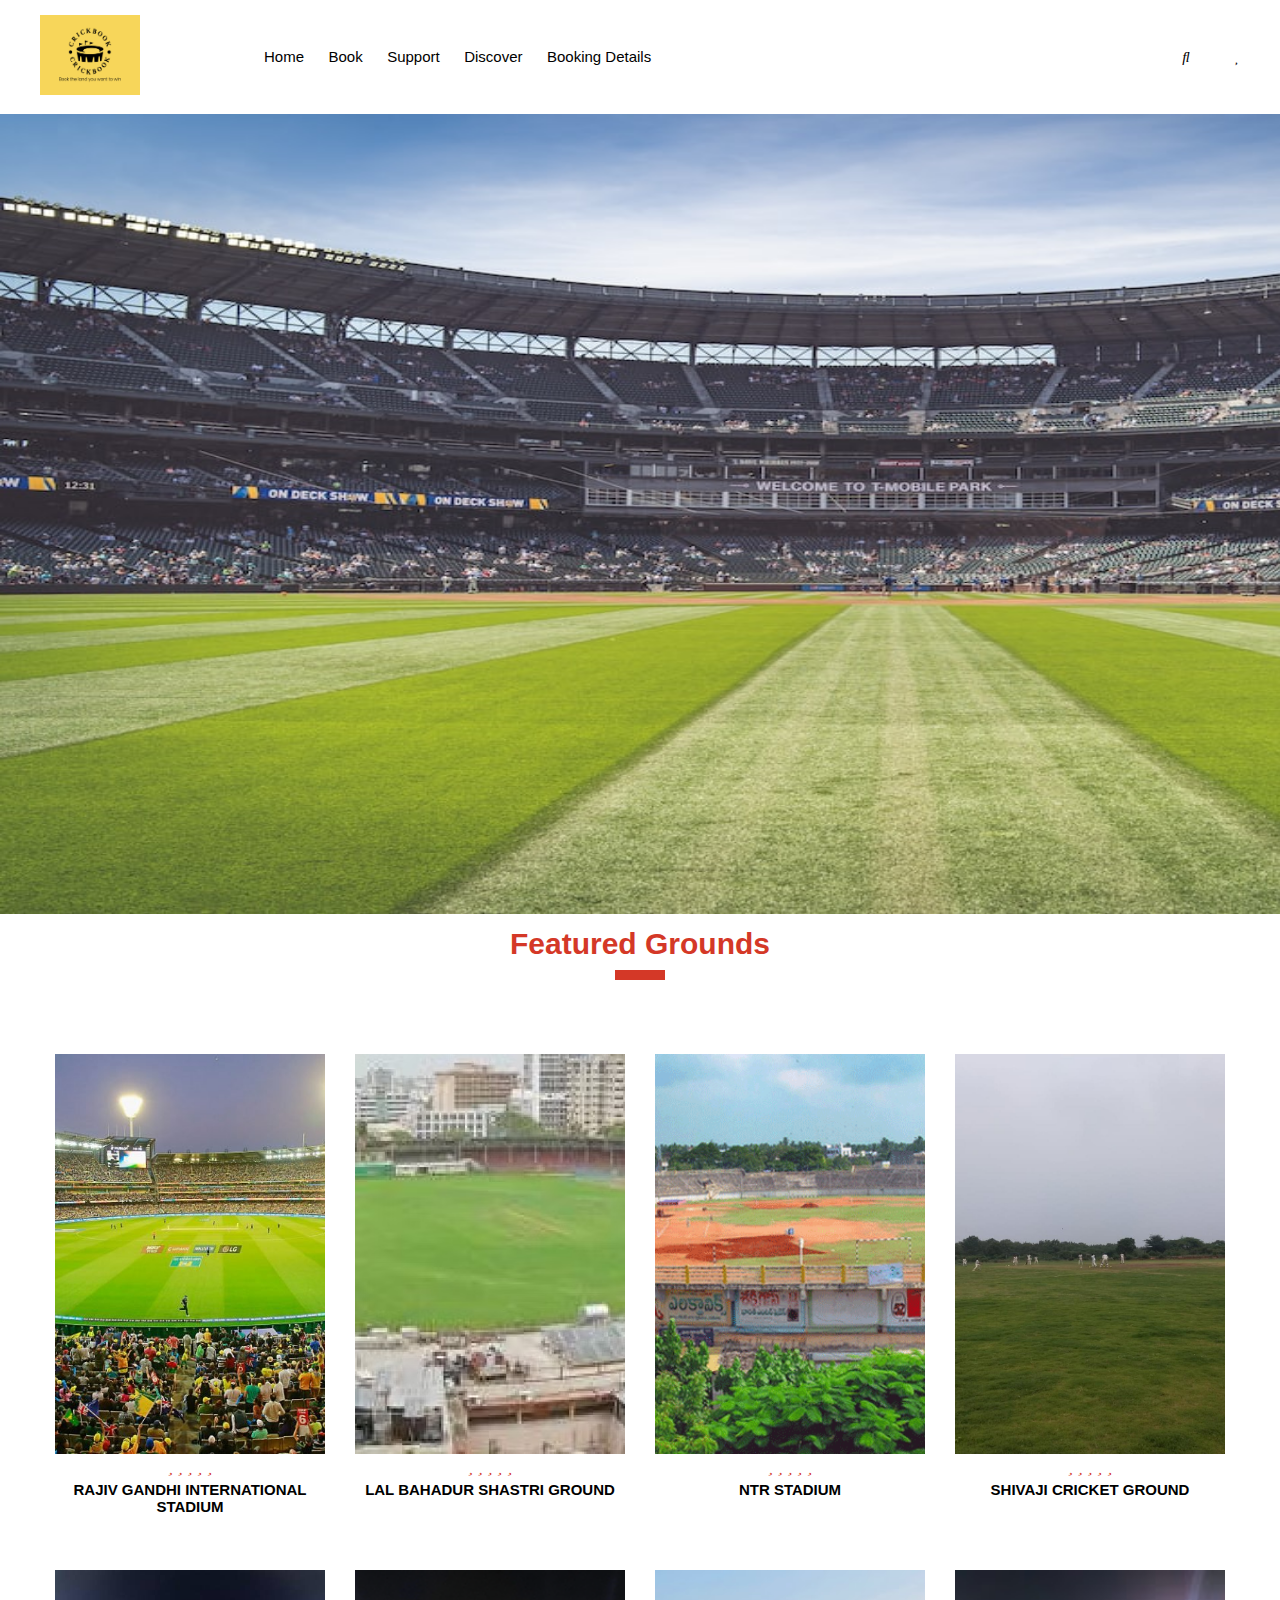
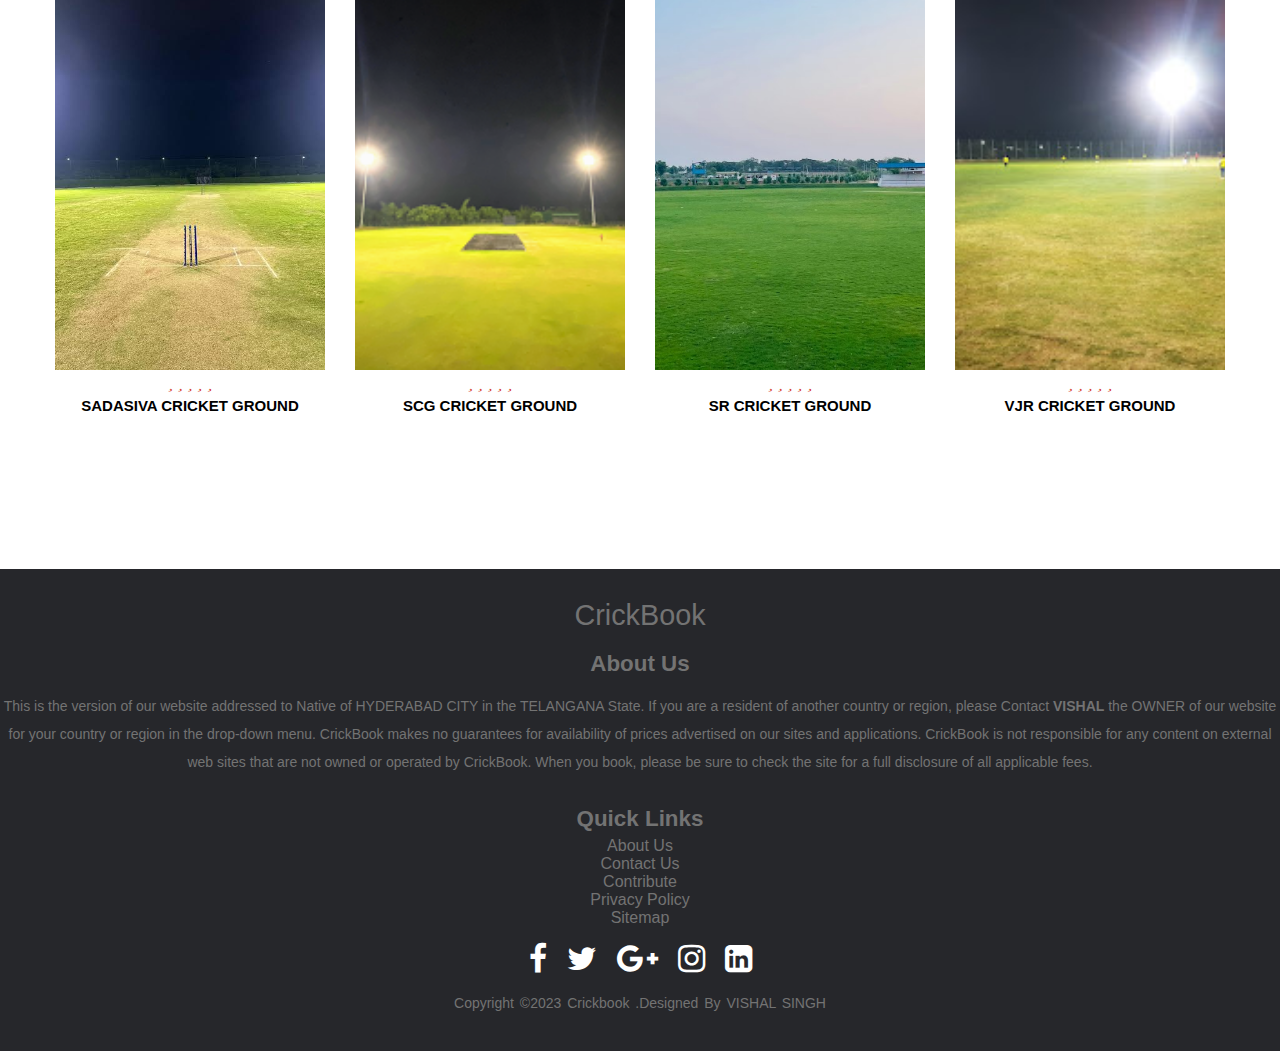
<file: index.html>
<!DOCTYPE html>
<html lang="en">
<head>
    <meta charset="UTF-8">
    <meta http-equiv="X-UA-Compatible" content="IE=edge">
    <meta name="viewport" content="width=device-width, initial-scale=1.0">
    <title>Book Ground</title>
    <link rel="stylesheet" href="Css/indexstyle.css">
    <link rel="stylesheet" href="https://stackpath.bootstrapcdn.com/font-awesome/4.7.0/css/font-awesome.min.css">
</head>
<body>

  








  

  
  
      <header class="header">
          <div class="container">
              <div class="row v-center">
                  <div class="header-item item-left">
                      <div class="logo"><img src="Images/crickbook-logo.png" style="width: 100px;height: 80px;"></div>
                  </div>
                  <div class="header-item item-center">
                      <div class="menu-overlay"></div>
                      <nav class="menu">
                          <div class="mobile-menu-head">
                              <div class="go-back"><i class="fas fa-angle-left"></i></div>
                              <div class="current-menu-title"></div>
                              <div class="mobile-menu-close">&times;</div>
                          </div>
                          <ul class="menu-main">
                              <li><a href="#">Home</a></li>
                              <li>
                                  <a href="./bookingg.html">Book</a>
                              </li>
  

                              <li>
                                  <a href="contact.html">Support</a>
                              </li>
  
                              <li>
                                  <a href="#">Discover</a>
                              </li>
                              <li>
                                <a href="./memlogin.html">Booking Details</a>
                            </li>
                      
                          </ul>
                      </nav>
                  </div>
                  <div class="header-item item-right">
                      <a href="#"><i class="fas fa-search"></i></a>
                      <a href="#"><i class="fas fa-shopping-cart"></i></a>
                      <a href="#"><i class="fas fa-heart"></i></a>
  
                      <div class="mobile-menu-trigger">
                          <span></span>
                      </div>
                  </div>
              </div>
          </div>
      </header>
  
      <section class="banner-section">
        <img src="Images/ground1.jpeg" alt=""  style="width: 1800px;height: 800px;">
        <!-- <h1><B>BOOK YOUR WINNING GROUND</B></h1> -->
      </section>
  
  
  <section class="product-list">
      <div class="container">
          <h2 class="product-title">Featured Grounds</h2>
          <div class="row">
              <!--STRT ITEM-->
              <div class="item">
                  <div class="product">
                      <div class="product-thumb">
                          <img src="Images/RGIS.jpg" class="pro-thumb-img">
  
                          <div class="product-styles">
                              <span class="active-style" data-image="" style="background-color: tomato;"></span>
  
                              <span class="" data-image="" style="background-color: royalblue;"></span>
  
                              <span class="" data-image="" style="background-color: seagreen;"></span>
  
                          </div>
  
                          <div class="product-button">
                              <a href="./bookingg.html" title="Book">
                                  <i class="fas fa-eye"></i> 
                              </a>
  
                              
                          </div>
  
                      </div>
  
                      <div class="product-info">
                          <div class="rating">
                              <i class="fas fa-star"></i>
                              <i class="fas fa-star"></i>
                              <i class="fas fa-star"></i>
                              <i class="fas fa-star"></i>
                              <i class="far fa-star"></i>
                          </div>
                          <h3 class="product-name"><b>Rajiv Gandhi International Stadium</b></h3>
                      </div>
                  </div>
              </div>
              <!--END ITEM-->
  
                <!--STRT ITEM-->
                <div class="item">
                  <div class="product">
                      <div class="product-thumb">
                          <img  src="./Images/lbsg.avif"  class="pro-thumb-img">
  
                          <div class="product-styles">
                              <span class="active-style" data-image="" style="background-color: tomato;"></span>
  
                              <span class="" data-image="" style="background-color: royalblue;"></span>
  
                              <span class="" data-image="" style="background-color: seagreen;"></span>
  
                          </div>
  
                          <div class="product-button">
                              <a href="./bookingg.html" title="Book">
                                  <i class="fas fa-eye"></i>
                              </a>
  
                          </div>
  
                      </div>
  
                      <div class="product-info">
                          <div class="rating">
                              <i class="fas fa-star"></i>
                              <i class="fas fa-star"></i>
                              <i class="fas fa-star"></i>
                              <i class="fas fa-star"></i>
                              <i class="far fa-star"></i>
                          </div>
                          <h3 class="product-name"><b>Lal Bahadur Shastri Ground</b></h3>
                       
  
                      </div>
                  </div>
              </div>
              <!--END ITEM-->
  
               <!--STRT ITEM-->
               <div class="item">
                  <div class="product">
                      <div class="product-thumb">
                          <img src="Images/ntr-stadium.gif" class="pro-thumb-img">
  
                          <div class="product-styles">
                              <span class="active-style" data-image="" style="background-color: tomato;"></span>
  
                              <span class="" data-image="" style="background-color: royalblue;"></span>
  
                              <span class="" data-image="" style="background-color: seagreen;"></span>
  
                          </div>
  
                          <div class="product-button">
                              <a href="./bookingg.html" title="Book">
                                  <i class="fas fa-eye"></i>
                              </a>
  
                 
                          </div>
  
                      </div>
  
                      <div class="product-info">
                          <div class="rating">
                              <i class="fas fa-star"></i>
                              <i class="fas fa-star"></i>
                              <i class="fas fa-star"></i>
                              <i class="fas fa-star"></i>
                              <i class="far fa-star"></i>
                          </div>
                          <h3 class="product-name"><b>NTR Stadium</b></h3>
               
                          </div>
  
                      </div>
                  </div>
                
              <!--END ITEM-->
  
               <!--STRT ITEM-->
               <div class="item">
                  <div class="product">
                      <div class="product-thumb">
                          <img src="Images/shivajiGround.jpeg" class="pro-thumb-img">
  
                          <div class="product-styles">
                              <span class="active-style" data-image="" style="background-color: tomato;"></span>
  
                              <span class="" data-image="" style="background-color: royalblue;"></span>
  
                              <span class="" data-image="" style="background-color: seagreen;"></span>
  
                          </div>
  
                          <div class="product-button">
                              <a href="./bookingg.html" title="Book">
                                  <i class="fas fa-eye"></i>
                              </a>
  
                      
                          </div>
  
                      </div>
  
                      <div class="product-info">
                          <div class="rating">
                              <i class="fas fa-star"></i>
                              <i class="fas fa-star"></i>
                              <i class="fas fa-star"></i>
                              <i class="fas fa-star"></i>
                              <i class="far fa-star"></i>
                          </div>
                          <h3 class="product-name"><b>Shivaji Cricket Ground</b></h3>
                         
  
                      </div>
                  </div>
              </div>
              <!--END ITEM-->
              <!--Start-->
              <div class="item">
                <div class="product">
                    <div class="product-thumb">
                        <img src="Images/Sadasiva.jpg" class="pro-thumb-img">

                        <div class="product-styles">
                            <span class="active-style" data-image="" style="background-color: tomato;"></span>

                            <span class="" data-image="" style="background-color: royalblue;"></span>

                            <span class="" data-image="" style="background-color: seagreen;"></span>

                        </div>

                        <div class="product-button">
                            <a href="./bookingg.html" title="Book">
                                <i class="fas fa-eye"></i>
                            </a>

                    
                        </div>

                    </div>

                    <div class="product-info">
                        <div class="rating">
                            <i class="fas fa-star"></i>
                            <i class="fas fa-star"></i>
                            <i class="fas fa-star"></i>
                            <i class="fas fa-star"></i>
                            <i class="far fa-star"></i>
                        </div>
                        <h3 class="product-name"><b>SADASIVA Cricket Ground</b></h3>
                       

                    </div>
                </div>
            </div><!--END-->



              <!--Start-->
              <div class="item">
                <div class="product">
                    <div class="product-thumb">
                        <img src="Images/SCG.png" class="pro-thumb-img">

                        <div class="product-styles">
                            <span class="active-style" data-image="" style="background-color: tomato;"></span>

                            <span class="" data-image="" style="background-color: royalblue;"></span>

                            <span class="" data-image="" style="background-color: seagreen;"></span>

                        </div>

                        <div class="product-button">
                            <a href="./bookingg.html" title="Book">
                                <i class="fas fa-eye"></i>
                            </a>

                    
                        </div>

                    </div>

                    <div class="product-info">
                        <div class="rating">
                            <i class="fas fa-star"></i>
                            <i class="fas fa-star"></i>
                            <i class="fas fa-star"></i>
                            <i class="fas fa-star"></i>
                            <i class="far fa-star"></i>
                        </div>
                        <h3 class="product-name"><b>SCG Cricket Ground</b></h3>
                       

                    </div>
                </div>
            </div><!--END-->

              <!--Start-->
              <div class="item">
                <div class="product">
                    <div class="product-thumb">
                        <img src="Images/SR CG.jpg" class="pro-thumb-img">

                        <div class="product-styles">
                            <span class="active-style" data-image="" style="background-color: tomato;"></span>

                            <span class="" data-image="" style="background-color: royalblue;"></span>

                            <span class="" data-image="" style="background-color: seagreen;"></span>

                        </div>

                        <div class="product-button">
                            <a href="./bookingg.html" title="Book">
                                <i class="fas fa-eye"></i>
                            </a>

                    
                        </div>

                    </div>

                    <div class="product-info">
                        <div class="rating">
                            <i class="fas fa-star"></i>
                            <i class="fas fa-star"></i>
                            <i class="fas fa-star"></i>
                            <i class="fas fa-star"></i>
                            <i class="far fa-star"></i>
                        </div>
                        <h3 class="product-name"><b>SR Cricket Ground</b></h3>
                       

                    </div>
                </div>
            </div><!--END-->


              <!--Start-->
              <div class="item">
                <div class="product">
                    <div class="product-thumb">
                        <img src="Images/VJR.jpg" class="pro-thumb-img">

                        <div class="product-styles">
                            <span class="active-style" data-image="" style="background-color: tomato;"></span>

                            <span class="" data-image="" style="background-color: royalblue;"></span>

                            <span class="" data-image="" style="background-color: seagreen;"></span>

                        </div>

                        <div class="product-button">
                            <a href="./bookingg.html" title="Book">
                                <i class="fas fa-eye"></i>
                            </a>

                    
                        </div>

                    </div>

                    <div class="product-info">
                        <div class="rating">
                            <i class="fas fa-star"></i>
                            <i class="fas fa-star"></i>
                            <i class="fas fa-star"></i>
                            <i class="fas fa-star"></i>
                            <i class="far fa-star"></i>
                        </div>
                        <h3 class="product-name"><b>VJR Cricket Ground</b></h3>
                       

                    </div>
                </div>
            </div><!--END-->






            </div>
          </div>
      </div>
  </section>
  
  
  <script>
  
      const menu = document.querySelector(".menu");
      const menuMain = menu.querySelector(".menu-main");
      const menuTrigger = document.querySelector(".mobile-menu-trigger");
      const goBack = menu.querySelector(".go-back");
      const closeMenu = menu.querySelector(".mobile-menu-close");
  
  
  
      let subMenu;
      menuMain.addEventListener("click", (e)=> {
          if(e.target.closest(".menu-item-has-children")){
              const hasChildren = e.target.closest(".menu-item-has-children");
              showSubMenu(hasChildren)
          }
      });
  
  
  goBack.addEventListener("click", ()=>{
      hideSubMenu();
  })
  
  menuTrigger.addEventListener("click", ()=>{
      toggleMenu();
  })
  
  closeMenu.addEventListener("click", ()=> {
      toggleMenu();
  })
  
  document.querySelector(".menu-overlay").addEventListener("click", () =>{
      toggleMenu();
  })
  
      function toggleMenu(){
          menu.classList.toggle("active");
          document.querySelector(".menu-overlay").classList.toggle("active");
      }
  
      function showSubMenu (hasChildren){
          subMenu = hasChildren.querySelector(".sub-menu");
          subMenu.classList.add("active");
          subMenu.style.animation ="slideLeft 0.5s ease forwards";
          const menuTitle = hasChildren.querySelector("i").parentNode.childNodes[0].textContent;
          menu.querySelector(".current-menu-title").innerHTML = menuTitle;
          menu.querySelector(".mobile-menu-head").classList.add("active");
      }
  
      function hideSubMenu(){
          subMenu.style.animation= "slideRight 0.5s ease forwards";
          setTimeout(()=>{
              subMenu.classList.remove("active");
          },300);
          menu.querySelector(".current-menu-title").innerHTML = "";
          menu.querySelector(".mobile-menu-head").classList.remove("active");
      }
      
      window.onresize = function(){
          if(this.innerwidth > 991){
              if(menu.classList.containes("active")){
                  toggleMenu();
              }
          }
      }
  
  
  </script>
  
<!-- SITE FOOTER -->
  <footer class="site-footer">
    <div class="footer-content">
        <h3>CrickBook</h3>
        <h6>About Us</h6>
        <p>This is the version of our website addressed to Native of HYDERABAD CITY in the TELANGANA State. If you are a resident of another country or region, please Contact <b>VISHAL</b> the OWNER of our website for your country or region in the drop-down menu.

            CrickBook  makes no guarantees for availability of prices advertised on our sites and applications. CrickBook  is not responsible for any content on external web sites that are not owned or operated by CrickBook.
            
             When you book, please be sure to check the site for a full disclosure of all applicable fees.</p>
             <h6>Quick Links</h6>
             <ul class="footer-links">
                <li><a href="#">About Us</a></li>
                <li><a href="contact.html">Contact Us</a></li>
                <li><a href="#">Contribute</a></li>
                <li><a href="#">Privacy Policy</a></li>
                <li><a href="#">Sitemap</a></li> 
            </ul>


            <ul class="socials">
            <li><a href="https://www.facebook.com/vishalsingh.singh.121772?mibextid=ZbWKwL"><i class="fa fa-facebook"></i></a></li>
            <li><a href="https://twitter.com/VishalS35628019?t=WzbHqos2bKddmHudd9kirA&s=09"><i class="fa fa-twitter"></i></a></li>
            <li><a href="mailto:rohanvishal208@gmail.com <rohanvishal208@gmail.com>;"><i class="fa fa-google-plus"></i></a></li>
            <li><a href="https://instagram.com/vishal.singh_rajput24?igshid=ZDdkNTZiNTM="><i class="fa fa-instagram"></i></a></li>
            <li><a href="#"><i class="fa fa-linkedin-square"></i></a></li>

        </ul>

    </div>

    <div class="footer-bottom">
       <p>copyright &copy;2023 crickbook .designed by <span>Vishal Singh</span></p>
    </div>

</footer>






   <!-- Site footer -->
   <!-- <footer class="site-footer">
    <div class="container">
      <div class="row">
        <div class="col-sm-12 col-md-6">
          <h6>About</h6>
          <p class="text-justify">This is the version of our website addressed to Native of HYDERABAD CITY in the tELANGANA State. If you are a resident of another country or region, please Contact <b>VISHAL</b> the OWNER of our website for your country or region in the drop-down menu.

            CrickBook  makes no guarantees for availability of prices advertised on our sites and applications. Listed prices may require a stay of a particular length or have blackout dates, qualifications or other applicable restrictions. CrickBook  is not responsible for any content on external web sites that are not owned or operated by CrickBook. Indicative  prices displayed on our “Explore” pages are estimates extrapolated from historic pricing data.
            
             When you book, please be sure to check the site for a full disclosure of all applicable fees.</p>
        </div> -->

        <!-- <div class="col-xs-6 col-md-3">
          <h6>Categories</h6>
          <ul class="footer-links">
            <li><a href="http://scanfcode.com/category/c-language/">C</a></li>
            <li><a href="http://scanfcode.com/category/front-end-development/">UI Design</a></li>
            <li><a href="http://scanfcode.com/category/back-end-development/">PHP</a></li>
            <li><a href="http://scanfcode.com/category/java-programming-language/">Java</a></li>
            <li><a href="http://scanfcode.com/category/android/">Android</a></li>
            <li><a href="http://scanfcode.com/category/templates/">Templates</a></li>
          </ul>
        </div> -->

        <!-- <div class="col-xs-6 col-md-3">
          <h6>Quick Links</h6>
          <ul class="footer-links">
            <li><a href="#">About Us</a></li>
            <li><a href="contact.html">Contact Us</a></li>
            <li><a href="#">Contribute</a></li>
            <li><a href="#">Privacy Policy</a></li>
            <li><a href="#">Sitemap</a></li>
          </ul>
        </div>
      </div>
      <hr>
    </div>
    <div class="container">
      <div class="row">
        <div class="col-md-8 col-sm-6 col-xs-12">
          <p class="copyright-text">Copyright &copy; 2017 All Rights Reserved by 
       <a href="#">CrickBook</a>.
          </p>
        </div>

        <div class="col-md-4 col-sm-6 col-xs-12">
          <ul class="social-icons">
            <li><a class="facebook" href="#"><img src="Images/FB.png" style="width: 50px;height: 50px;" alt=""><i class="fa fa-facebook"></i></a></li>
            <li><a class="twitter" href="#"><img src="Images/FB.png" style="width: 50px;height: 50px;" alt=""><i class="fa fa-twitter"></i></a><li>
            <li><a class="dribbble" href="#"><img src="Images/FB.png" style="width: 50px;height: 50px;" alt=""><i class="fa fa-dribbble"></i></a></li>
            <li><a class="linkedin" href="#"><img src="Images/FB.png" style="width: 50px;height: 50px;" alt=""><i class="fa fa-linkedin"></i></a></li>   
          </ul>
        </div>
      </div>
    </div>
</footer> -->
  
  





      <script src="./js/main.js"></script>
</body>
</html>
</file>
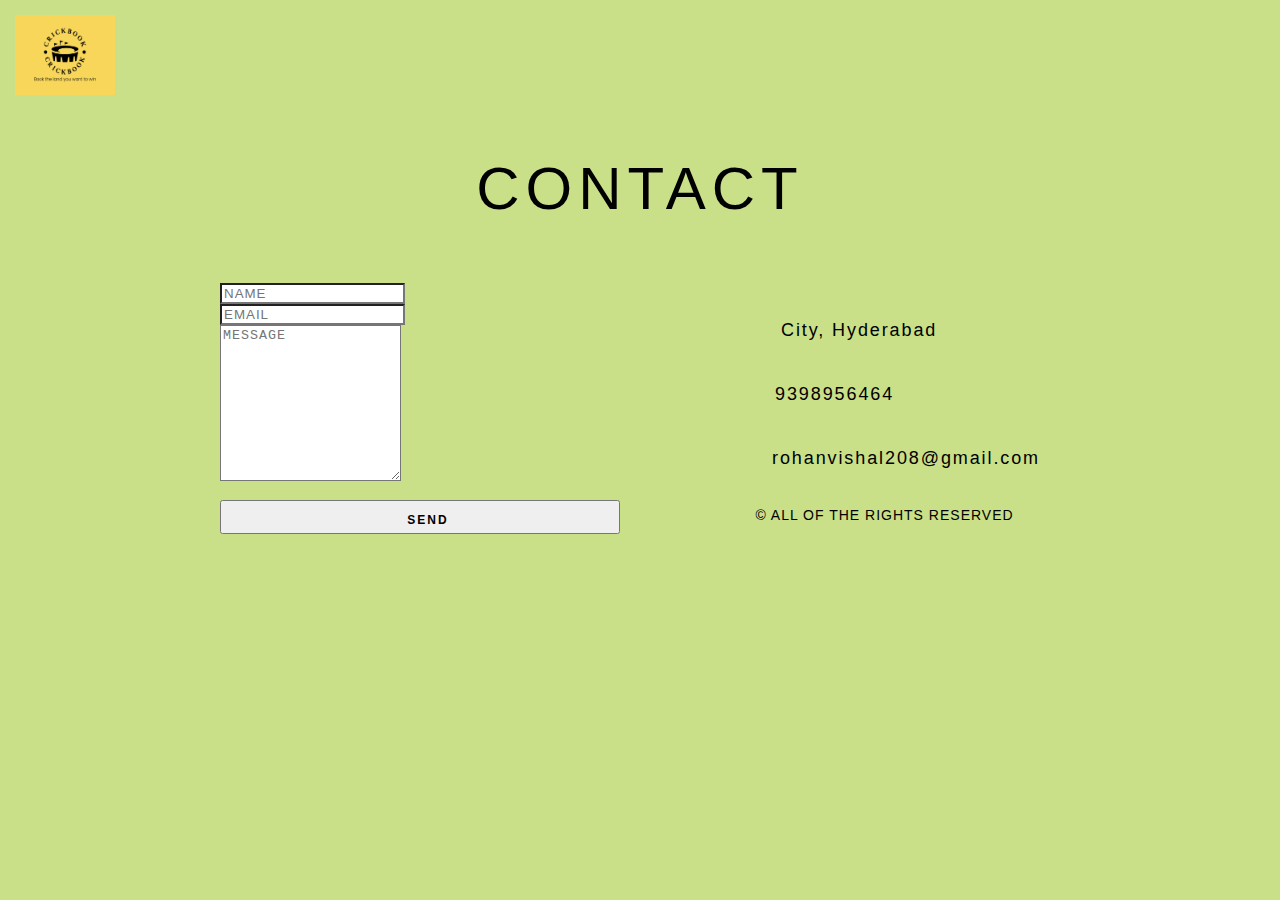
<file: contact.html>
<!DOCTYPE html>
<html lang="en">
<head>
    <meta charset="UTF-8">
    <meta http-equiv="X-UA-Compatible" content="IE=edge">
    <meta name="viewport" content="width=device-width, initial-scale=1.0">
    <title>Book Appointment</title>
    <link rel="stylesheet" href="Css/contacstyle.css">

</head>
<body >
  <header class="header">
    <div class="container">
        <div class="row v-center">
            <div class="header-item item-left">
                <div class="logo"><img src="Images/crickbook-logo.png" style="width: 100px;height: 80px;"></div>
            </div>
            <div class="header-item item-center">
                <div class="menu-overlay"></div>
                <!-- <nav class="menu">
                    <div class="mobile-menu-head">
                        <div class="go-back"><i class="fas fa-angle-left"></i></div>
                        <div class="current-menu-title"></div>
                        <div class="mobile-menu-close">&times;</div>
                    </div>
                    <ul class="menu-main">
                        <li><a href="#">Home</a></li>
                        <li>
                            <a href="#">Book</a>
                        </li>


                        <li>
                            <a href="contact.html">Support</a>
                        </li>

                        <li>
                            <a href="#">Discover</a>
                        </li>
                    </ul>
                </nav> -->
            </div>
            <div class="header-item item-right">
                <a href="#"><i class="fas fa-search"></i></a>
                <a href="#"><i class="fas fa-shopping-cart"></i></a>
                <a href="#"><i class="fas fa-heart"></i></a>

                <div class="mobile-menu-trigger">
                    <span></span>
                </div>
            </div>
        </div>
    </div>
</header>


    <section id="contact">
  
        <h1 class="section-header">Contact</h1>
        
        <div class="contact-wrapper">
        
        <!-- Left contact page --> 
          
          <form id="contact-form" class="form-horizontal" role="form">
             
            <div class="form-group">
              <div class="col-sm-12">
                <input type="text" class="form-control" id="name" placeholder="NAME" name="name" value="" required>
              </div>
            </div>
      
            <div class="form-group">
              <div class="col-sm-12">
                <input type="email" class="form-control" id="email" placeholder="EMAIL" name="email" value="" required>
              </div>
            </div>
      
            <textarea class="form-control" rows="10" placeholder="MESSAGE" name="message" required></textarea>
            
            <button class="btn btn-primary send-button" id="submit" type="submit" value="SEND">
              <div class="alt-send-button">
                <i class="fa fa-paper-plane"></i><span class="send-text">SEND</span>
              </div>
            
            </button>
            
          </form>
          
        <!-- Left contact page --> 
          
            <div class="direct-contact-container">
      
              <ul class="contact-list">
                <li class="list-item"><i class="fa fa-map-marker fa-2x"><span class="contact-text place">City, Hyderabad</span></i></li>
                
                <li class="list-item"><i class="fa fa-phone fa-2x"><span class="contact-text phone"><a href="tel: 9398956464
                    " title="Give me a call"> 9398956464
                </a></span></i></li>
                
                <li class="list-item"><i class="fa fa-envelope fa-2x"><span class="contact-text gmail"><a href="mailto:rohanvishal208@gmail.com" title="Send me an email">rohanvishal208@gmail.com</a></span></i></li>
                
              </ul>
      
              <!-- <hr>
              <ul class="social-media-list">
                <li><a href="#" target="_blank" class="contact-icon">
                  <i class="fa fa-github" aria-hidden="true"></i></a>
                </li>
                <li><a href="#" target="_blank" class="contact-icon">
                  <i class="fa fa-twitter" aria-hidden="true"></i></a>
                </li>
                <li><a href="#" target="_blank" class="contact-icon">
                  <i class="fa fa-instagram" aria-hidden="true"></i></a>
                </li>       
              </ul>
              <hr> -->
      
              <div class="copyright">&copy; ALL OF THE RIGHTS RESERVED</div>
      
            </div>
          
        </div>
        
      </section>  
        
        











    <script src="js/contact.js"></script>
</body>
</html>
</file>
<file: Css/indexstyle.css>
*{
    margin: 0;
    padding: 0;
    box-sizing: border-box;
    text-decoration: none;
    list-style: none;
    font-family: 'Segoe UI', Tahoma, Geneva, Verdana, sans-serif;
}


body{
    overflow-x: hidden;
}

.container{
    max-width: 1200px;
    margin: auto;
}


.row{
    display: flex;
    flex-wrap: wrap;
}

.v-center{
    align-items: center;
}


.header{
    position: relative;
    width: 100%;
    padding: 15px;
    display: block;
}

.header .item-left{flex: 0 0 17%;}
.header .item-center{flex: 0 0 66%;}
.header .item-right{flex: 0 0 17%; display: flex; justify-content: flex-end;}


.header .item-right a{
    display: inline-block;
    margin-left: 17px;
    color: black;
    font-size: 15px;
}


.header .logo a{
    font-size: 25px;
    font-weight: 900;
    color: black;
    text-transform: uppercase;
    font-style: italic;
}


.header .menu > ul > li{
    display: inline-block;
    margin-left: 20px;
}




.header .menu > ul > li > a{
    font-size: 15px;
    color: black;
    position: relative;
    font-weight: 500;
    transition-duration: 1s;
}
.header .menu > ul > li > a:hover{
    color: rgb(22, 222, 65);
    font-size: 20px;
}

.header .menu > ul > li .sub-menu{
    position: absolute;
    z-index: 500;
    background-color: rgb(255, 252, 159);
    box-shadow: -2px 2px 0px 25px white;
    margin-top: 25px;
    padding: 20px 25px;
    opacity: 0;
    visibility: hidden;
    transition: all 0.4s ease;
}

@media (min-width:992px){
.header .menu > ul > li.menu-item-has-children:hover .sub-menu{
    opacity: 1;
    visibility: visible;
}
}


.header .menu > ul > li .sub-menu.mega-menu{
    left: 50%;
    transform: translateX(-50%);
}

.header .menu > ul > li .sub-menu.mega-menu-column-4{
    max-width: 100%;
    width: 100%;
    display: flex;
    flex-wrap: wrap;
}


.header .menu > ul > li .sub-menu.mega-menu > .list-item{
    flex: 0 0 20%;
    padding: 0px 15px;
}



.header .menu > ul > li .sub-menu.mega-menu > .list-item .title{
    font-size: 18.5px;
    text-transform: uppercase;
    letter-spacing: -1px;
    color: rgb(17, 153, 139);
}


.header .menu > ul > li .sub-menu.mega-menu > .list-item.text-center .title{
    text-align: center;
    margin: 5px 0;
}

.header .menu > ul > li .sub-menu.mega-menu > .list-item > ul > li{
    display: block;
    margin: 0;
    line-height: 30px; 
}


.header .menu > ul > li .sub-menu.mega-menu > .list-item > ul > li > a{
    font-size: 15px;  
    color: #555;
}

.header .menu > ul > li .sub-menu.mega-menu > .list-item img{
    max-width: 100%;
    width: 100%;
    height: 100%;
    object-fit: cover;
    vertical-align: middle;
}


.banner-section{
    display: block;
    background-image:linear-gradient(to bottom, rgba(0,0,0,0.3),rgba(0,0,0,0.9));
    background-size: cover;
    width: 100%;
    height: 700px;
}

.mobile-menu-head,
.mobile-menu-tigger{
    display: none;
}


/**/
.product-list{
    padding: 100px 15px;
    min-width: 100px;
}


.product-title{
    position: relative;
    text-align: center;
    margin: 0 auto 80px;
    line-height: 60px;
    color: rgb(212, 56, 39);
    font-size: 30px;
}

.product-title:after{
    content: '';
    position: absolute;
    bottom: -6px;
    left: 50%;
    transform: translateX(-50%);
    background-color: rgb(212, 56, 39);
    width: 50px;
    height: 10px;
}


.product-list .item{
    position: relative;
    flex-basis: 25%;
    max-width: 25%;
    margin-bottom: 50px;
    padding: 0px 15px;
}


.product-list .product .product-thumb img{
    max-width: 100%;
    width: 100%;
    height: 400px;
    object-fit: cover;
    cursor: pointer;
}


.product-list .product .product-info{
    text-align: center;
}


.product-list .product .product-info .product-name{
    font-size: 15px;
    margin: 5px 0;
    text-transform: uppercase;
    font-weight: normal;
}

.product-list .product .product-info .product-price{
    font-weight: 900;
    display: inline-block;
    margin: 0px 5px;
}

.product-list .product .product-info .first{
    color: rgb(212, 56, 39);
    font-size: 15px;
    text-decoration: line-through;
}


.product-list .product .rating{
    color: rgb(212, 56, 39);
}


.product-list .product .off-info .sm-title{
    position: absolute;
    top: 0;
    left: 15px;
    background-color: rgb(212, 56, 39);
    color: white;
    padding: 5px 0;
    writing-mode: vertical-lr;
    transform: rotate(180deg);
    font-size: 17px;
    cursor: pointer;
    z-index: 1;
}


.product-list .product .product-thumb{
    position: relative;
} 

.product-list .product .product-thumb .product-button{
    position: absolute;
    left: 0;
    bottom: 20px;
    width: 100%;
    text-align: center;
    z-index: 10;
    transform: translateY(100%);
    opacity: 0;
    transition: all 0.3s ease;
}

.product-list .product:hover .product-thumb .product-button{
    opacity: 1;
    transform: translateY(0%);
}


.product-list .product .product-thumb .product-button a{
    display: inline-block;
    width: 40px;
    height: 40px;
    background-color: rgb(195, 34, 16);
    color: white;
}

.product-list .product .product-thumb .product-button a .fas,
.product-list .product .product-thumb .product-button a .far{
    line-height: 38px;
}



.product-list .product .product-thumb .product-styles{
    position: absolute;
    top: 15px;
    right: 15px;
    opacity: 0;
    z-index: 10;
    transform: opacity 0.3s ease;
}

.product-list .product:hover .product-thumb .product-styles{
    opacity: 1;
}


.product-list .product .product-thumb .product-styles span{
    position: relative;
    width: 10px;
    height: 10px;
    display: block;
    margin-bottom: 9px;
    border-radius: 50%;
    cursor: pointer;
}

.product-list .product .product-thumb .product-styles span.active-style:before{
    content: '';
    position: absolute;
    top: 0;
    left: 0;
    width: 16px;
    height: 16px;
    border: 1px solid black;
    margin-top: -3px;
    margin-left: -3px;
    border-radius: 50%;
    box-sizing: border-box;
}


/**/

@media (max-width:991px){
    .header .item-center{
        order: 3;
        flex: 0 0 100%;
    }

    .header .item-right,
    .header .item-left{
        flex:  0 0 auto;
    }

    .v-center{
        justify-content: space-between;
    }

    .header .mobile-menu-trigger{
        display: flex;
        width: 30px;
        height: 30px;
        margin-left: 15px;
        justify-content: center;
        align-items: center;
        cursor: pointer;
    }

    .header .mobile-menu-trigger span{
        position: relative;
        display: block;
        width: 24px;
        height: 2px;
        background-color: black;
    }

    .header .mobile-menu-trigger span:before,
    .header .mobile-menu-trigger span:after{
        content: '';
        position: absolute;
        left: 0;
        width: 100%;
        height: 100%;
        background-color: black;
    }

    .header .mobile-menu-trigger span:before{
        top: -6px;
    }

    .header .mobile-menu-trigger span:after{
        top: 6px;
    }

    .header .item-right{
        align-items: center;
    }

    .header .menu{
        position: fixed;
        top: 0;
        left: 0;
        width: 320px;
        height: 100%;
        background-color: white;
        z-index: 1099;
        overflow: hidden;
        transform: translate(-100%);
    }

    .header .menu.active{
        transform: translate(0%);
    }

    .header .menu > ul > li{
        display: block;
        margin: 0;
        line-height: 1;
    }

    .header .menu > ul > li > a{
        display: block;
        height: 60px;
        font-size: 17px;
        line-height: 60px;
        border-bottom: 1px solid rgba(0,0,0,0.3);
        padding: 0px 50px 0px 15px;
    }

    .header .menu > ul > li > a i{
        position: absolute;
        top: 0;
        right: 0;
        width: 50px;
        height: 60px;
        line-height: 60px;
        text-align: center;
        transform: rotate(-90deg);
    }

    .header .menu .mobile-menu-head{
        display: flex;
        height: 60px;
        justify-content: space-between;
        align-items: center;
        background-color: white;
        border-bottom: 1px solid rgba(0,0,0,0.5);
        z-index: 5012;
        position: sticky;
        top: 0;
    }

    .header .menu .mobile-menu-head .go-back{
        width: 50px;
        height: 60px;
        line-height: 60px;
        text-align: center;
        font-size: 16px;
        font-weight: 900;
        border-right: 1px solid rgba(0,0,0,0.3);
        cursor: pointer;
        display: none;
    }

    .header .menu .mobile-menu-head.active .go-back{
        display: block;
    }

    .header .menu .mobile-menu-head .current-menu-title{
        font-size: 18px;
        font-weight:900 ;
        color: black;
    }

    .header .menu .mobile-menu-head .mobile-menu-close{
        width: 50px;
        height: 60px;
        line-height: 60px;
        text-align: center;
        font-size: 17px;
        font-weight: 900;
        border-left: 1px solid rgba(0,0,0,0.3);
        cursor: pointer;
    }

    .header .menu .menu-main{
        height: 100%;
        overflow-x: hidden;
        overflow-y: auto;
    }

    .header .menu > ul > li .sub-menu,
    .header .menu > ul > li .sub-menu.mega-menu{
        opacity: 1;
        visibility: visible;
        position: absolute;
        top: 0;
        left: 0;
        width: 100%;
        height: 100%;
        box-shadow: none;
        overflow-x: auto;
        max-width: none;
        min-width: auto;
        padding-top: 65px;
        transform: translateX(0%);
        display: none;
    }

    .header .menu > ul > li .sub-menu.active{
        display: block;
    }

    @keyframes slideLeft{
        0%{
            opacity: 0;
            transform: translateX(100%);
        }

        100%{
            opacity: 1;
            transform: translateX(0%);
        }
    }

    @keyframes slideRight{
        0%{
            opacity: 1;
            transform: translateX(0%);
        }

        100%{
            opacity: 0;
            transform: translateX(100%);
        }
    }

    .header .menu > ul > li .sub-menu.mega-menu > .list-item{
        flex: 0 0 100%;
    }

    .header .menu > ul > li .sub-menu.mega-menu > .list-item .title{
        margin: 20px 0;
    }

    .header .menu > ul > li .sub-menu.mega-menu > .list-item.text-center .title{
        margin: 20px 0;
    }

    .header .menu > ul > li .sub-menu.mega-menu > .list-item > ul > li{
        line-height: 30px;
    }

    .header .menu > ul > li .sub-menu > ul > li > a,
    .header .menu > ul > li .sub-menu.mega-menu > .list-item > ul > li > a {
        display: block;
    }

    .menu-overlay{
        position: fixed;
        top: 0;
        left: 0;
        width: 100%;
        height: 100%;
        background-color: rgba(0,0,0,0.5);
        z-index: 1098;
        overflow: hidden;
        opacity: 0;
        visibility: hidden;
        transition: all 0.3s ease;
    }

    .menu-overlay.active{
        opacity: 1;
        visibility: visible;
    }

}

@media (max-width:990px){
    .product-list .item{
        flex-basis: 50%;
        max-width: 50%;
    }
}

footer{
    /* position: absolute;
    bottom: 0;
    left: 0;
    right: 0; */
    background:#26272b;
    height: auto;
    width: 100vw;
    font-family: "Open Sans";
    padding:30px 0 20px;
    color: #737373;
}
.footer-content{
    display: flex;
    align-items: center;
    justify-content: center;
    flex-direction: column;
    text-align: center;
}
.footer-content h3{
    font-size: 1.8rem;
    font-weight: 400;
    text-transform: capitalize;
    line-height: 2rem;
}
.footer-content h6{
    padding-top: 20px;
    padding-bottom: 5px;
    font-size: 1.4rem;
}
.footer-content p{
    max-width: 1300px;
    /* margin: 0; */
    margin: 10px auto;
    line-height: 28px;
    font-size: 14px;
}
.socials{
    list-style: none;
    display: flex;
    align-items: center;
    justify-content: center;
    margin: 1rem 0 0 0;
}
.socials li{
    margin: 0 10px;
}
.socials a{
    text-decoration: none;
    color: #fff;
}
.socials a i{
    font-size: 2rem;
    transition: color .4s ease;
}
.socials a:hover i{
    color: aqua;
}
.footer-bottom{
    background: #26272b;
    width: 100vw;
    padding: 20px 0;
    text-align: center;
    margin-bottom: 0;
}
.footer-bottom p{
    font-size: 14px;
    word-spacing: 2px;
    text-transform: capitalize;
}
.footer-bottom span{
    text-transform: uppercase;
    /* opacity: .4; */
    font-weight: 200;
}

.footer-links
{
  padding-left:0;
  list-style:none
}
.footer-links li
{
  display:block;
  color: #737373;
}

.footer-links a
{
  color:#737373
}
.footer-links a:active,.footer-links a:focus,.footer-links a:hover
{
  color:#3366cc;
  text-decoration:none;
}
.footer-links.inline li
{
  display:inline-block
}






@media (max-width:991px)
{
  .site-footer [class^=col-]
  {
    margin-bottom:30px
  }
}
@media (max-width:767px)
{
  .site-footer
  {
    padding-bottom:0
  }
  .site-footer .footer-bottom,.site-footer .socials
  {
    text-align:center
  }
}
/* @media (max-width:767px)
{
  .social-icons li.title
  {
    display:block;
    margin-right:0;
    font-weight:600
  }
} */


/* .site-footer
{
  background-color:#26272b;
  padding:45px 0 20px;
  font-size:15px;
  line-height:24px;
  color:#737373;
}
.site-footer hr
{
  border-top-color:#bbb;
  opacity:0.5
}
.site-footer hr.small
{
  margin:20px 0
}
.site-footer h6
{
  color:#fff;
  font-size:16px;
  text-transform:uppercase;
  margin-top:5px;
  letter-spacing:2px
}
.site-footer a
{
  color:#737373;
}
.site-footer a:hover
{
  color:#3366cc;
  text-decoration:none;
}
.footer-links
{
  padding-left:0;
  list-style:none
}
.footer-links li
{
  display:block
}
.footer-links a
{
  color:#737373
}
.footer-links a:active,.footer-links a:focus,.footer-links a:hover
{
  color:#3366cc;
  text-decoration:none;
}
.footer-links.inline li
{
  display:inline-block
}
.site-footer .social-icons
{
  text-align:right
}
.site-footer .social-icons a
{
  width:40px;
  height:40px;
  line-height:40px;
  margin-left:6px;
  margin-right:0;
  border-radius:100%;
  background-color:#33353d
}
.copyright-text
{
  margin:0
} */

/* .social-icons
{
  padding-left:0;
  margin-bottom:0;
  list-style:none
}
.social-icons li
{
  display:inline-block;
  margin-bottom:4px
}
.social-icons li.title
{
  margin-right:15px;
  text-transform:uppercase;
  color:#96a2b2;
  font-weight:700;
  font-size:13px
}
.social-icons a{
  background-color:#eceeef;
  color:#818a91;
  font-size:16px;
  display:inline-block;
  line-height:44px;
  width:44px;
  height:44px;
  text-align:center;
  margin-right:8px;
  border-radius:100%;
  -webkit-transition:all .2s linear;
  -o-transition:all .2s linear;
  transition:all .2s linear
}
.social-icons a:active,.social-icons a:focus,.social-icons a:hover
{
  color:#fff;
  background-color:#29aafe
}
.social-icons.size-sm a
{
  line-height:34px;
  height:34px;
  width:34px;
  font-size:14px
}
.social-icons a.facebook:hover
{
  background-color:#3b5998
}
.social-icons a.twitter:hover
{
  background-color:#00aced
}
.social-icons a.linkedin:hover
{
  background-color:#007bb6
}
.social-icons a.dribbble:hover
{
  background-color:#ea4c89
} */
</file>
<file: Css/contacstyle.css>
body {
  margin: 0;
  padding: 0;

  background-color: #c9df88;
  padding-bottom: 100px;
}



.header{
  position: relative;
  width: 100%;
  padding: 15px;
  display: block;
}

.header .item-left{flex: 0 0 17%;}
.header .item-center{flex: 0 0 66%;}
.header .item-right{flex: 0 0 17%; display: flex; justify-content: flex-end;}


.header .item-right a{
  display: inline-block;
  margin-left: 17px;
  color: black;
  font-size: 15px;
}


.header .logo a{
  font-size: 25px;
  font-weight: 900;
  color: black;
  text-transform: uppercase;
  font-style: italic;
}


.header .menu > ul > li{
  display: inline-block;
  margin-left: 20px;
}



.header .menu > ul > li > a{
  font-size: 15px;
  color: black;
  position: relative;
  font-weight: 500;
}


.header .menu > ul > li .sub-menu{
  position: absolute;
  z-index: 500;
  background-color: rgb(255, 252, 159);
  box-shadow: -2px 2px 0px 25px white;
  margin-top: 25px;
  padding: 20px 25px;
  opacity: 0;
  visibility: hidden;
  transition: all 0.4s ease;
}

@media (min-width:992px){
.header .menu > ul > li.menu-item-has-children:hover .sub-menu{
  opacity: 1;
  visibility: visible;
}
}


.header .menu > ul > li .sub-menu.mega-menu{
  left: 50%;
  transform: translateX(-50%);
}

.header .menu > ul > li .sub-menu.mega-menu-column-4{
  max-width: 100%;
  width: 100%;
  display: flex;
  flex-wrap: wrap;
}


.header .menu > ul > li .sub-menu.mega-menu > .list-item{
  flex: 0 0 20%;
  padding: 0px 15px;
}



.header .menu > ul > li .sub-menu.mega-menu > .list-item .title{
  font-size: 18.5px;
  text-transform: uppercase;
  letter-spacing: -1px;
  color: rgb(17, 153, 139);
}


.header .menu > ul > li .sub-menu.mega-menu > .list-item.text-center .title{
  text-align: center;
  margin: 5px 0;
}

.header .menu > ul > li .sub-menu.mega-menu > .list-item > ul > li{
  display: block;
  margin: 0;
  line-height: 30px; 
}


.header .menu > ul > li .sub-menu.mega-menu > .list-item > ul > li > a{
  font-size: 15px;  
  color: #555;
}

.header .menu > ul > li .sub-menu.mega-menu > .list-item img{
  max-width: 100%;
  width: 100%;
  height: 100%;
  object-fit: cover;
  vertical-align: middle;
}








#contact {
  width: 100%;
  height: 100%;
}

.section-header {
  text-align: center;
  margin: 0 auto;
  padding: 40px 0;
  font: 300 60px 'Oswald', sans-serif;
  color: #000;
  text-transform: uppercase;
  letter-spacing: 6px;
}

.contact-wrapper {
  display: flex;
  flex-direction: row;
  justify-content: space-between;
  margin: 0 auto;
  padding: 20px;
  position: relative;
  max-width: 840px;
}

/* Left contact page */
.form-horizontal {
  /*float: left;*/
  max-width: 400px;
  font-family: 'Lato';
  font-weight: 400;
}

.form-control, 
textarea {
  max-width: 400px;
  background-color: #fff;
  color: #000;
  letter-spacing: 1px;
}

.send-button {
  margin-top: 15px;
  height: 34px;
  width: 400px;
  overflow: hidden;
  transition: all .2s ease-in-out;
}

.alt-send-button {
  width: 400px;
  height: 34px;
  transition: all .2s ease-in-out;
}

.send-text {
  display: block;
  margin-top: 10px;
  font: 700 12px 'Lato', sans-serif;
  letter-spacing: 2px;
}

.alt-send-button:hover {
  transform: translate3d(0px, -29px, 0px);
}

/* Begin Right Contact Page */
.direct-contact-container {
  max-width: 400px;
}

/* Location, Phone, Email Section */
.contact-list {
  list-style-type: none;
  margin-left: -30px;
  padding-right: 20px;
}

.list-item {
  line-height: 4;
  color: #000;
}

.contact-text {
  font: 300 18px 'Lato', sans-serif;
  letter-spacing: 1.9px;
  color: #000;
}

.place {
  margin-left: 62px;
}

.phone {
  margin-left: 56px;
}

.gmail {
  margin-left: 53px;
}

.contact-text a {
  color: #000;
  text-decoration: none;
  transition-duration: 0.2s;
}

.contact-text a:hover {
  color: #000;
  text-decoration: none;
}


/* Social Media Icons */
.social-media-list {
  position: relative;
  font-size: 22px;
  text-align: center;
  width: 100%;
  margin: 0 auto;
  padding: 0;
}

.social-media-list li a {
  color: #fff;
}

.social-media-list li {
  position: relative; 
  display: inline-block;
  height: 60px;
  width: 60px;
  margin: 10px 3px;
  line-height: 60px;
  border-radius: 50%;
  color: #fff;
  background-color: rgb(27,27,27);
  cursor: pointer; 
  transition: all .2s ease-in-out;
}

.social-media-list li:after {
  content: '';
  position: absolute;
  top: 0;
  left: 0;
  width: 60px;
  height: 60px;
  line-height: 60px;
  border-radius: 50%;
  opacity: 0;
  box-shadow: 0 0 0 1px #fff;
  transition: all .2s ease-in-out;
}

.social-media-list li:hover {
  background-color: #fff; 
}

.social-media-list li:hover:after {
  opacity: 1;  
  transform: scale(1.12);
  transition-timing-function: cubic-bezier(0.37,0.74,0.15,1.65);
}

.social-media-list li:hover a {
  color: #000;
}

.copyright {
  font: 200 14px 'Oswald', sans-serif;
  color: #000;
  letter-spacing: 1px;
  text-align: center;
}

hr {
  border-color: rgba(255,255,255,.6);
}

/* Begin Media Queries*/
@media screen and (max-width: 850px) {
  .contact-wrapper {
    display: flex;
    flex-direction: column;
  }
  .direct-contact-container, .form-horizontal {
    margin: 0 auto;
  }  
  
  .direct-contact-container {
    margin-top: 60px;
    max-width: 300px;
  }    
  .social-media-list li {
    height: 60px;
    width: 60px;
    line-height: 60px;
  }
  .social-media-list li:after {
    width: 60px;
    height: 60px;
    line-height: 60px;
  }
}

@media screen and (max-width: 569px) {

  .direct-contact-container, .form-wrapper {
    float: none;
    margin: 0 auto;
  }  
  .form-control, textarea {
    
    margin: 0 auto;
  }
 
  
  .name, .email, textarea {
    width: 280px;
  } 
  
  .direct-contact-container {
    margin-top: 60px;
    max-width: 280px;
  }  
  .social-media-list {
    left: 0;
  }
  .social-media-list li {
    height: 55px;
    width: 55px;
    line-height: 55px;
    font-size: 2rem;
  }
  .social-media-list li:after {
    width: 55px;
    height: 55px;
    line-height: 55px;
  }
  
}

@media screen and (max-width: 410px) {
  .send-button {
    width: 99%;
  }
}
</file>
